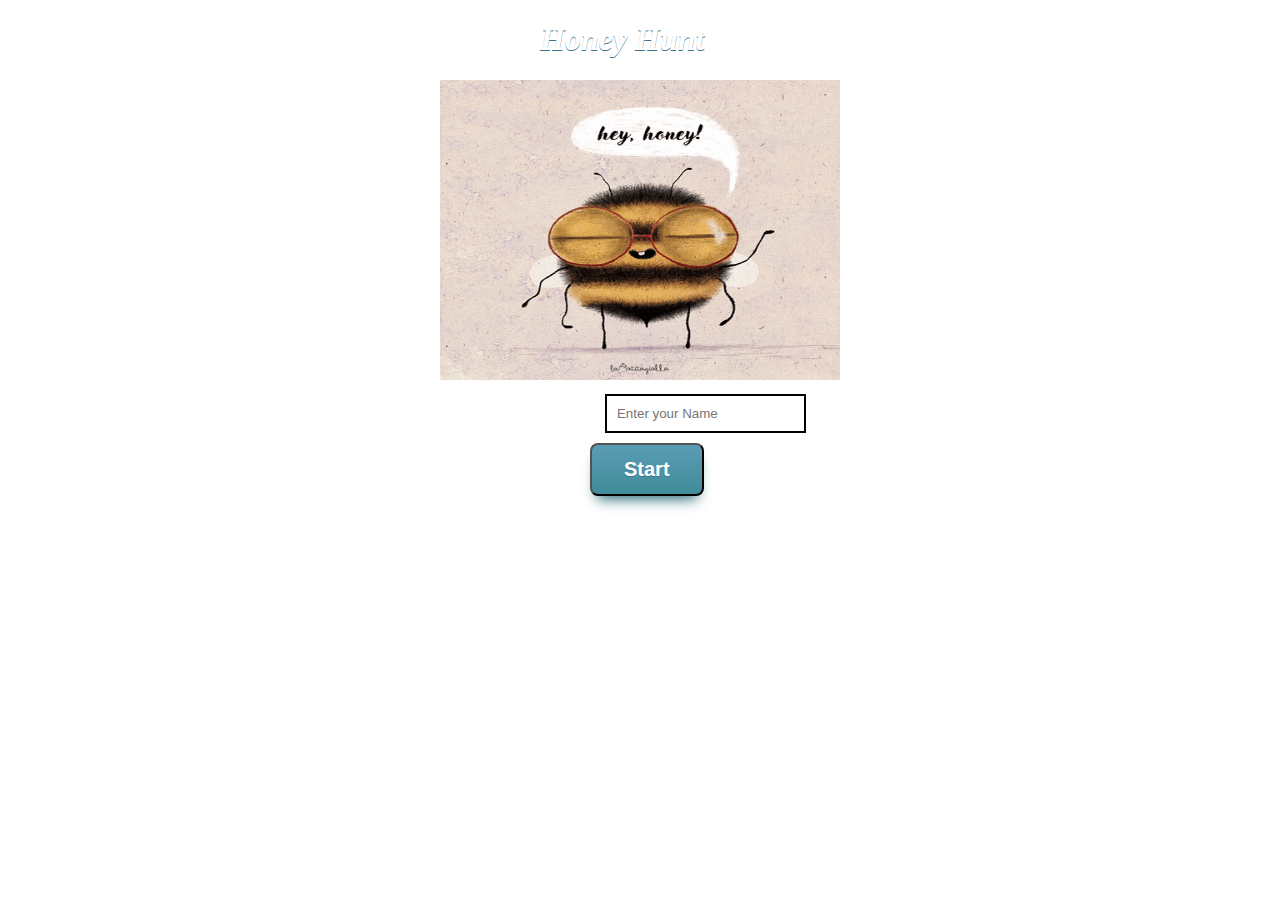
<file: index.html>
<!DOCTYPE html>
<html lang="en">
<head>
    <meta charset="utf-8" />
    <title>Brick Breaker Main Page</title>
	</head>
	<style>
	h1
	{
	position:relative;
	font-style: italic;
	color: white;
	left: 100px;
	text-shadow:0px 1px 0px #3d768a;
	}
	h4
	{
	font-family: sans-serif;
    font-size: 18px;
    }
body
{
width:400px; 
margin-right:auto;
 margin-left:auto;
 background-image:url(http://touchechicago.com/wp-content/uploads/2013/10/Grey-Background-BLANK.png);
}	
i{
color: white;
position: relative;
top:10px;
left: 80px;
}
	
button{
position:relative;
-moz-box-shadow: 0px 10px 14px -7px #276873;
	-webkit-box-shadow: 0px 10px 14px -7px #276873;
	box-shadow: 0px 10px 14px -7px #276873;
	background:-webkit-gradient(linear, left top, left bottom, color-stop(0.05, #599bb3), color-stop(1, #408c99));
	background:-moz-linear-gradient(top, #599bb3 5%, #408c99 100%);
	background:-webkit-linear-gradient(top, #599bb3 5%, #408c99 100%);
	background:-o-linear-gradient(top, #599bb3 5%, #408c99 100%);
	background:-ms-linear-gradient(top, #599bb3 5%, #408c99 100%);
	background:linear-gradient(to bottom, #599bb3 5%, #408c99 100%);
	filter:progid:DXImageTransform.Microsoft.gradient(startColorstr='#599bb3', endColorstr='#408c99',GradientType=0);
	background-color:#599bb3;
	-moz-border-radius:8px;
	-webkit-border-radius:8px;
	border-radius:8px;
	display:inline-block;
	cursor:pointer;
	color:#ffffff;
	font-family:Arial;
	font-size:20px;
	font-weight:bold;
	padding:13px 32px;
	text-decoration:none;
	text-shadow:0px 1px 0px #3d768a;
	left: 150px;
	top: 20px;
	

}
input{
   position: relative;
   top: 10px;
   left: 90px;
   padding: 10px;
   border: solid 2px black;
   transition: box-shadow 0.3s, border 0.3s;
  }
</style>
<body>
<h1>Honey Hunt</h1>
<img id="honey" src="hello welcome.gif" width="400" height="300">
<i>Your Name</i>  <input type="text" placeholder="Enter your Name"></input>
<div id="bu"><button onclick="window.location.href='main.html'">Start</button></div>
</body>
</html>
</file>
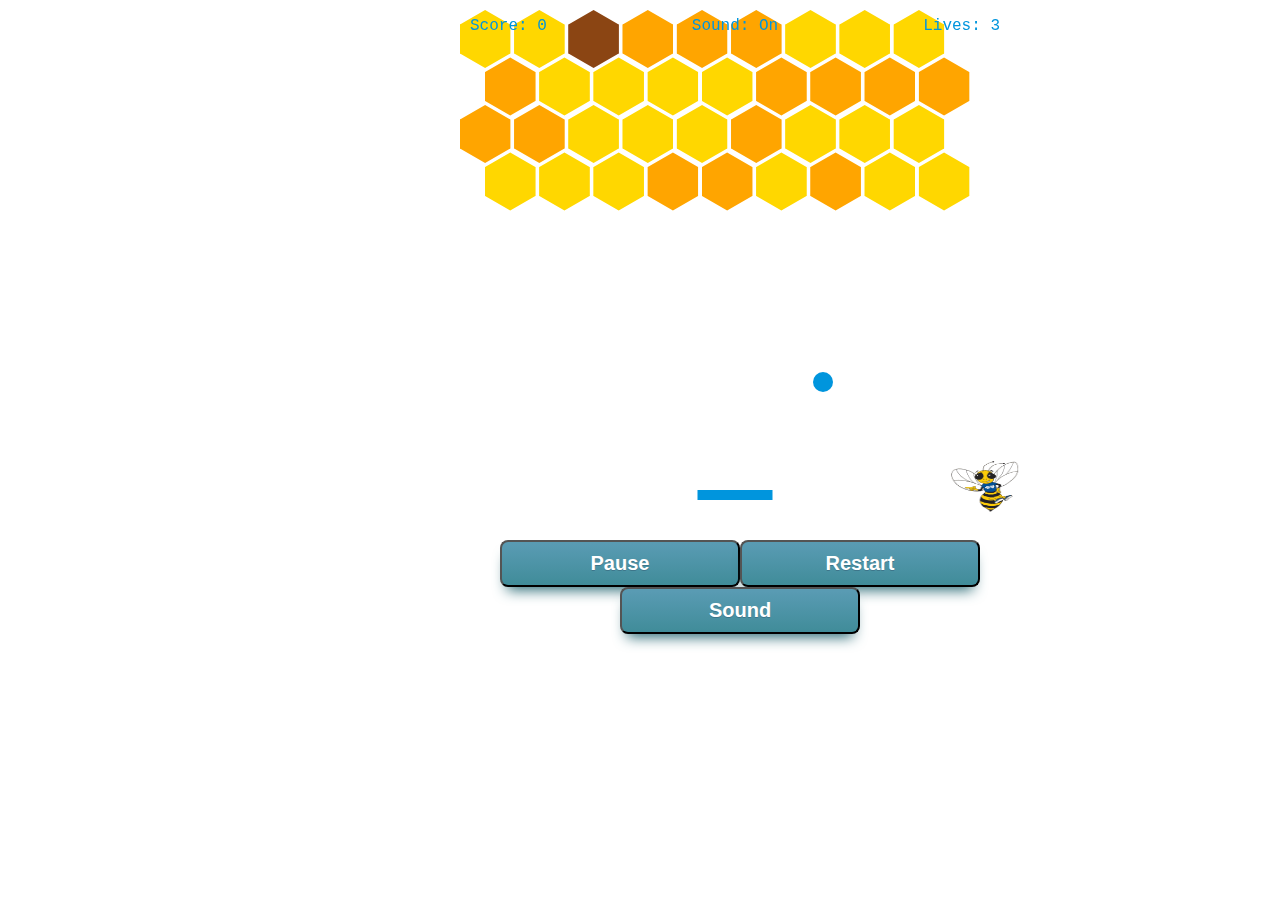
<file: main.html>
<!DOCTYPE html>
<html lang="en">

<head>
    <meta charset="utf-8" />
    <title>Brick Breaker</title>
    
    <link href="style.css" type="text/css" rel="stylesheet">
</head>

<body>
    <div class="container">
        <canvas id="myCanvas" width="550" height="500" ></canvas>
		
        <div class="mobile-controls">
            <button onclick="togglePauseGame();">Pause</button><button onclick="restartGame();">Restart</button>
			<button onclick="toggleAudio();">Sound</button>
				
        </div>
        
       
    </div>
    <script type="text/javascript" src="app.js"></script>
</body>

</html>
</file>
<file: style.css>
body {
    margin: 0;
    padding: 0;

	
}
body * {
    text-align: center;
    font-family: "courier new";
}

.container {
    max-width: 480px;
    margin: 0 auto;
}

canvas { 
                border:0;
                display:block;
                margin:0 auto;
                background-image: url("bee.gif");
                background-size: 70px 70px;
                background-position: right bottom; /*Positioning*/
                background-repeat: no-repeat; /*Prevent showing multiple background images*/
                padding : 10px;
            }
			

button{
    -moz-box-shadow: 0px 10px 14px -7px #276873;
	-webkit-box-shadow: 0px 10px 14px -7px #276873;
	box-shadow: 0px 10px 14px -7px #276873;
	background:-webkit-gradient(linear, left top, left bottom, color-stop(0.05, #599bb3), color-stop(1, #408c99));
	background:-moz-linear-gradient(top, #599bb3 5%, #408c99 100%);
	background:-webkit-linear-gradient(top, #599bb3 5%, #408c99 100%);
	background:-o-linear-gradient(top, #599bb3 5%, #408c99 100%);
	background:-ms-linear-gradient(top, #599bb3 5%, #408c99 100%);
	background:linear-gradient(to bottom, #599bb3 5%, #408c99 100%);
	filter:progid:DXImageTransform.Microsoft.gradient(startColorstr='#599bb3', endColorstr='#408c99',GradientType=0);
	background-color:#599bb3;
	-moz-border-radius:8px;
	-webkit-border-radius:8px;
	border-radius:8px;
	display:inline-block;
	cursor:pointer;
	color:#ffffff;
	font-family:Arial;
	font-size:20px;
	font-weight:bold;
	padding:13px 32px;
	text-decoration:none;
	text-shadow:0px 1px 0px #3d768a;
}

div{
	position:relative;
	left:50px;
}
ul li {
    list-style: none;
}

.mobile-controls {
    width: 100%;
    margin: 20px auto 0 auto;
}
.mobile-controls button {
    padding: 10px 0;
    width: 50%;
}
</file>
